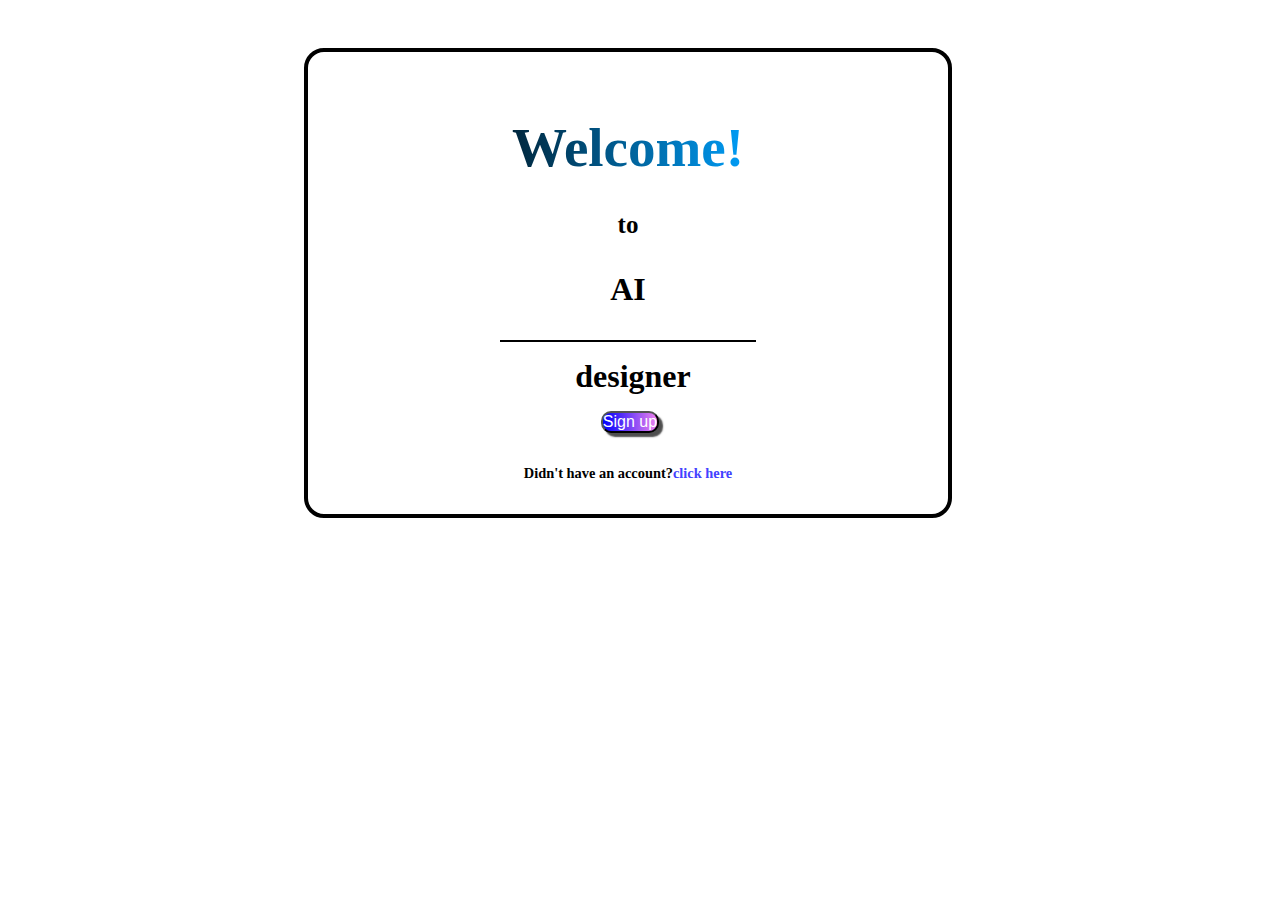
<file: index.html>
<!DOCTYPE html>
<html lang="en">
<head>
    <meta charset="UTF-8">
    <meta name="viewport" content="width=device-width, initial-scale=1.0">
    <title>Document</title>
    <link rel="stylesheet" href="project.css">
</head>
<body>
   <div class="heading">
    <h3>Welcome!</h3>
    <h5>to</h5>
    <h1>AI</h1>
   </div>
   <div class="line"></div>
   <div class="after">
    <h1>designer</h1>
    <button class="btn"><a href="project2.html">Sign up</a></button>
    <h5>Didn't have an account? <a href="project2.html">click here</a></h5>
</div>
</body>
</html>
</file>
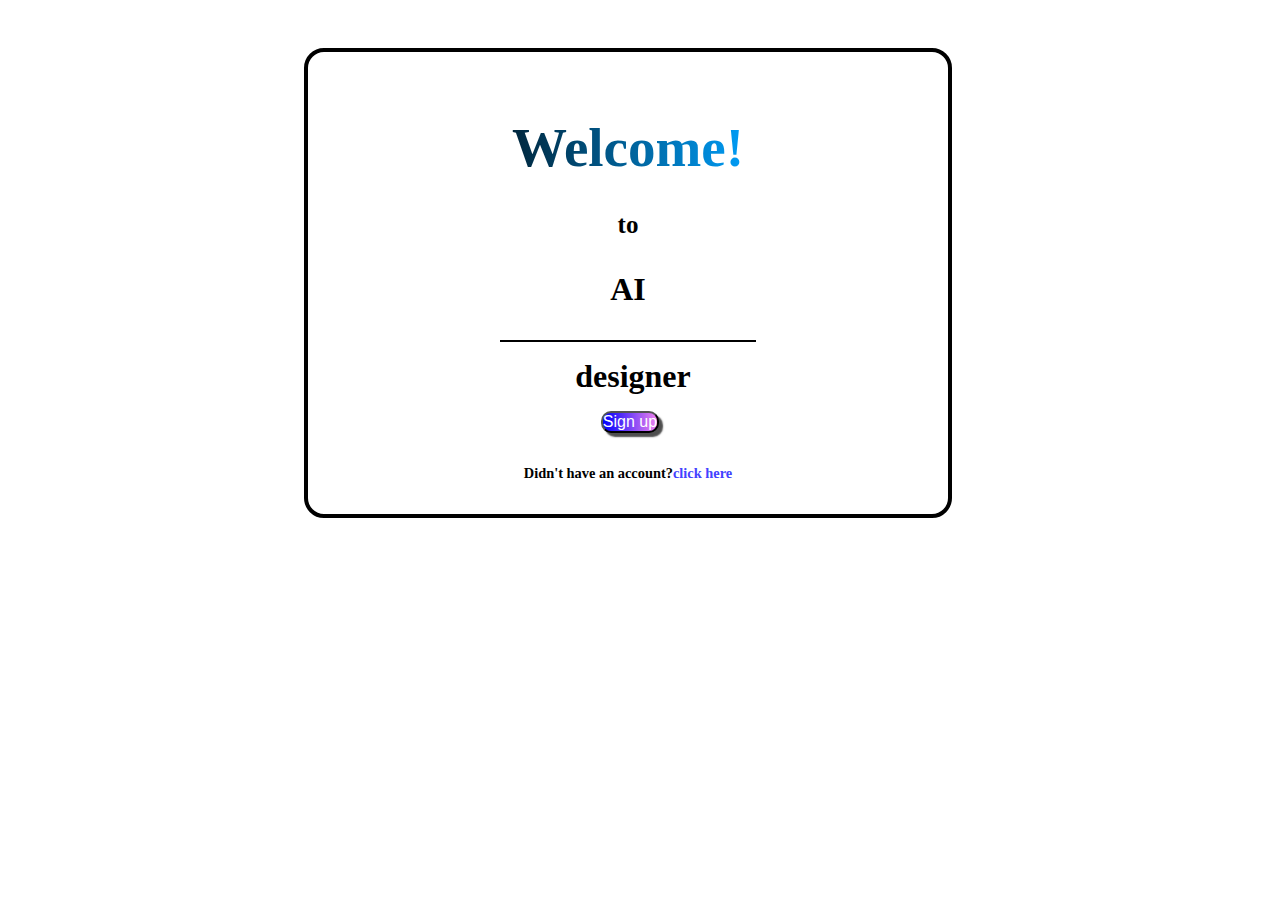
<file: project.html>
<!DOCTYPE html>
<html lang="en">
<head>
    <meta charset="UTF-8">
    <meta name="viewport" content="width=device-width, initial-scale=1.0">
    <title>Document</title>
    <link rel="stylesheet" href="project.css">
</head>
<body>
   <div class="heading">
    <h3>Welcome!</h3>
    <h5>to</h5>
    <h1>AI</h1>
   </div>
   <div class="line"></div>
   <div class="after">
    <h1>designer</h1>
    <button class="btn"><a href="project2.html">Sign up</a></button>
    <h5>Didn't have an account? <a href="project2.html">click here</a></h5>
</div>
</body>
</html>
</file>
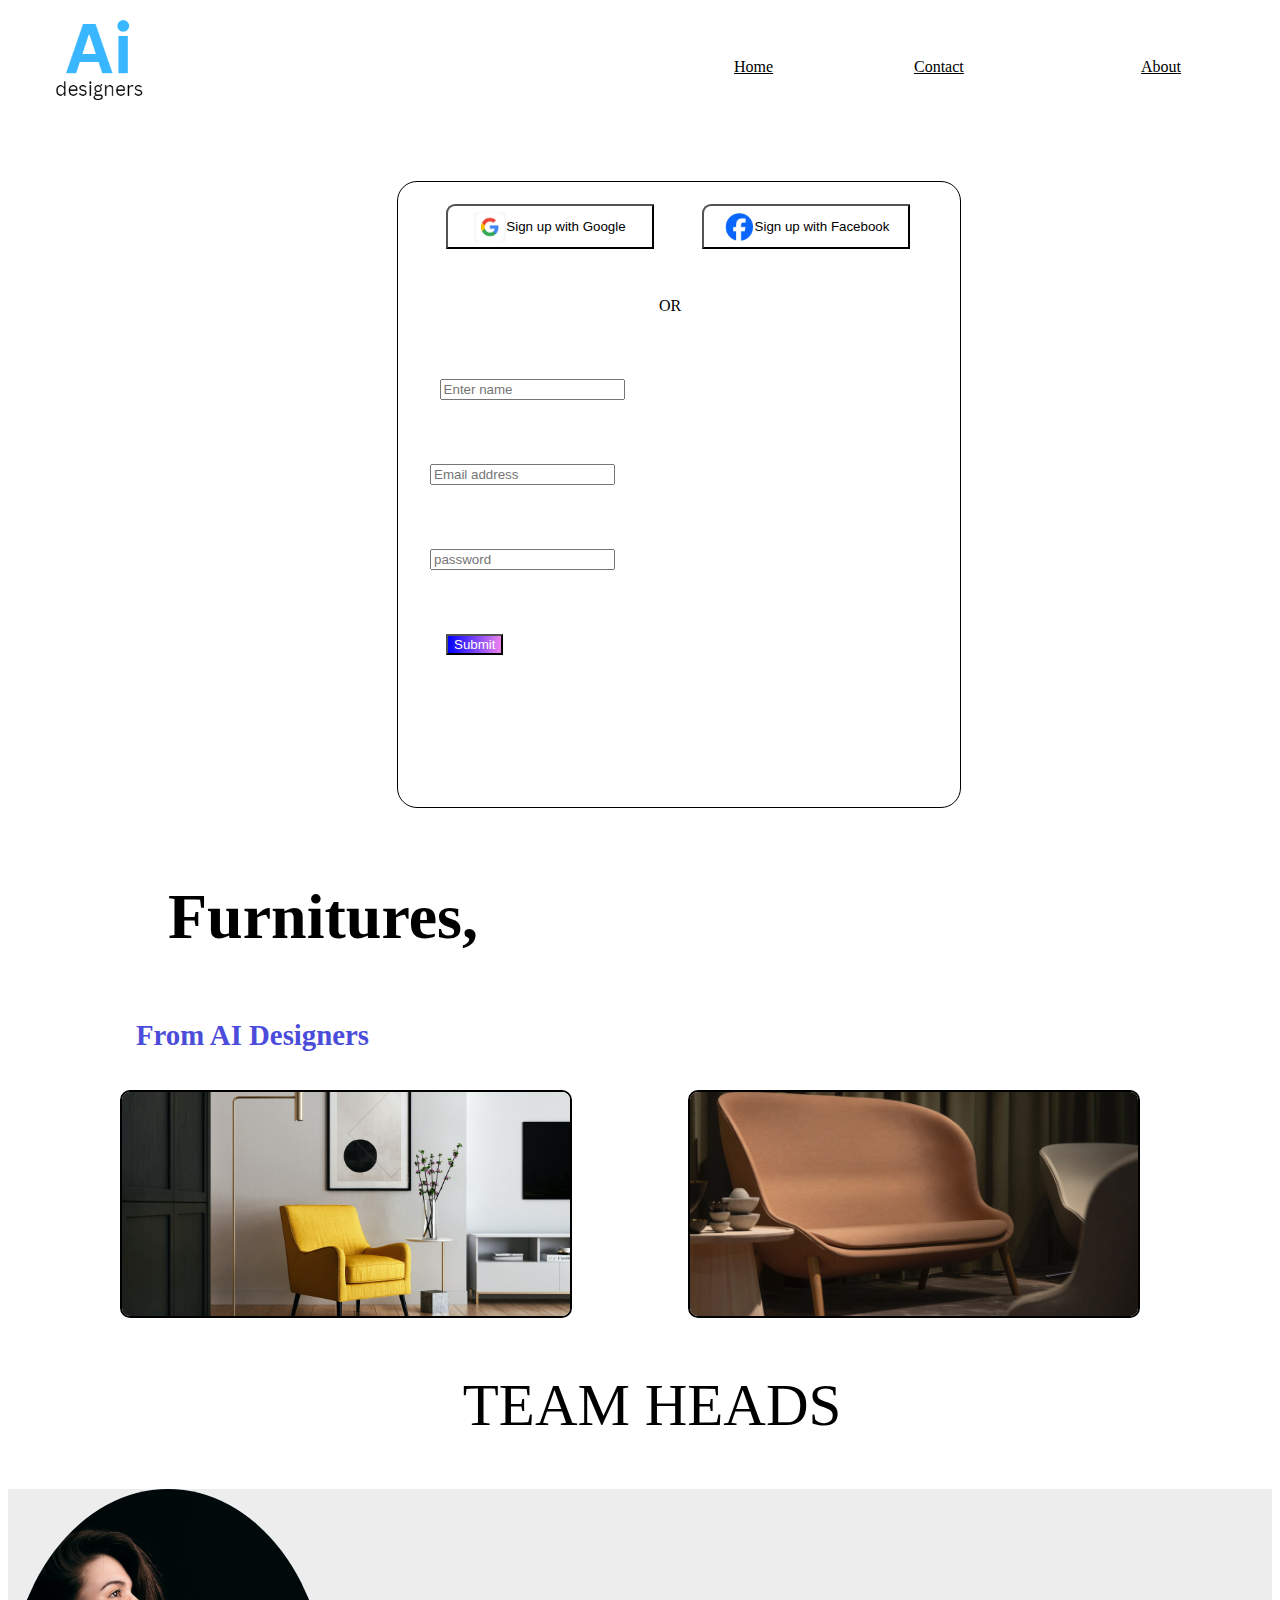
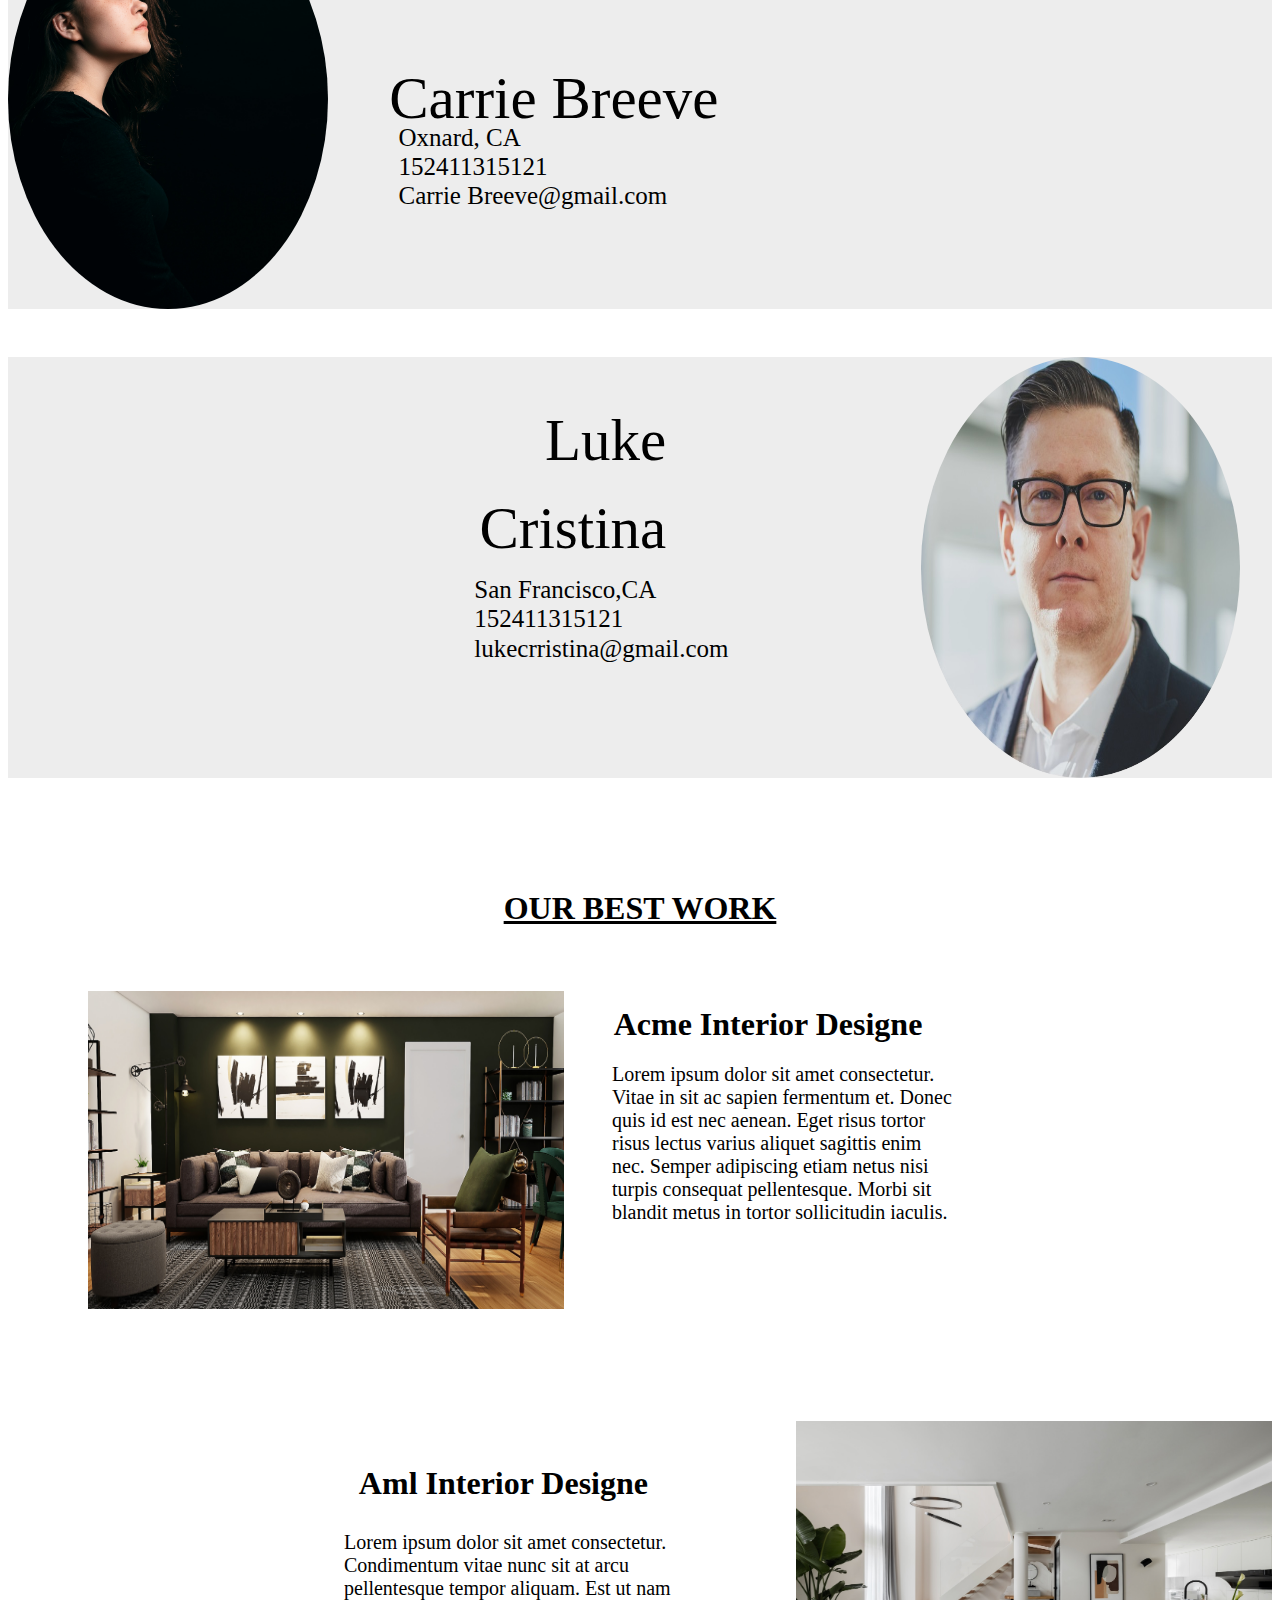
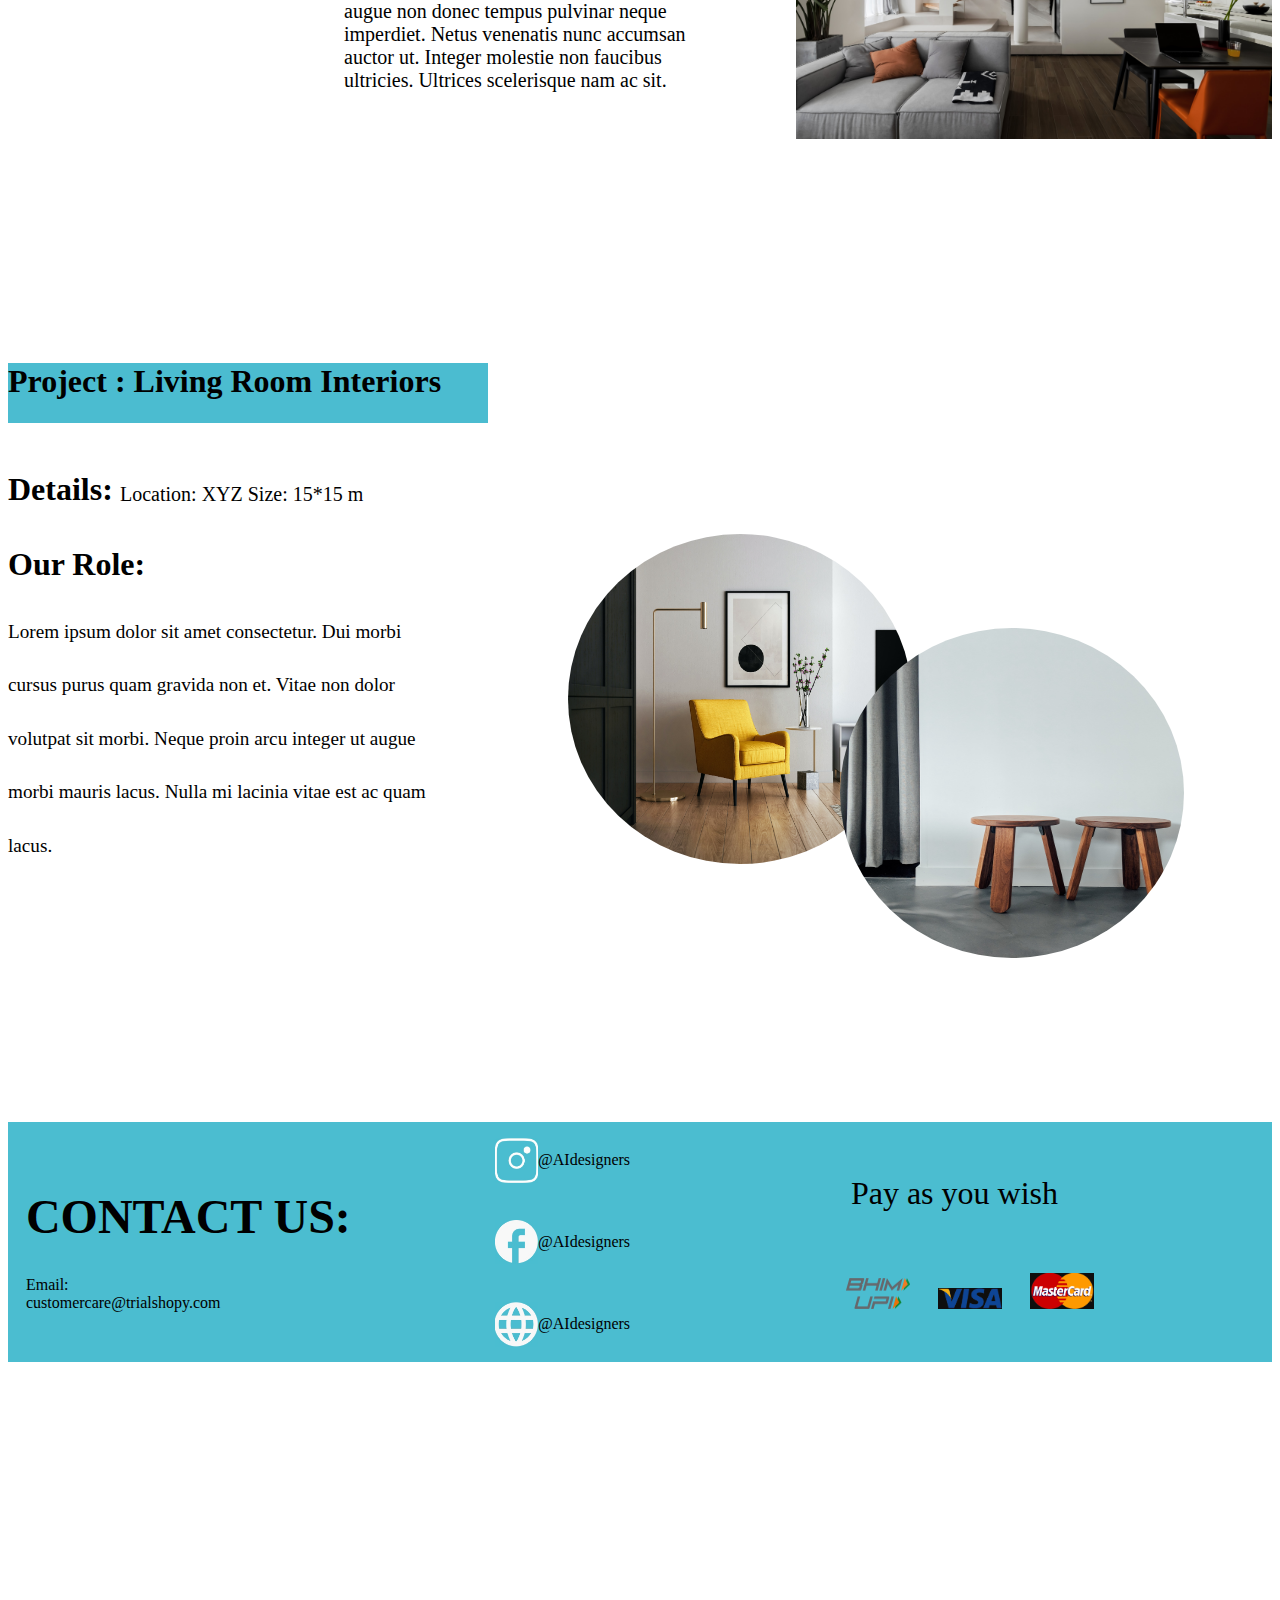
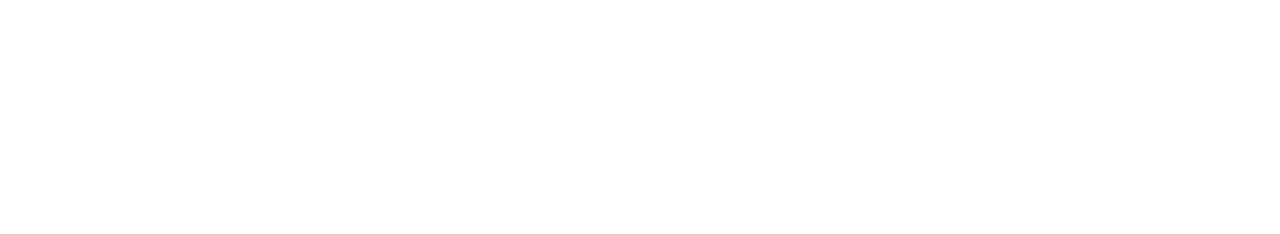
<file: project2.html>
<!DOCTYPE html>
<html lang="en">
<head>
    <meta charset="UTF-8">
    <meta name="viewport" content="width=device-width, initial-scale=1.0">
    <title>Document</title>
    <link rel="stylesheet" href="project2.css">
</head>
<body>
    <!-- header -->
    <div class="header">
        <header>
            <img class="logo" src="logo.png" alt="logo">
            <p class="home"><a href="project2.html">Home</a></p>
            <p class="contact"><a href="#">Contact</a></p>
            <p class="about"><a href="#">About</a></p>
        </header>
    </div>
    <div class="form">
        <form action="">
        <div class="btn">
        <button class="btn1" id="google"><img src="google.png" alt="google">Sign up with Google</button>
        <button class="btn1" id="facebook"><img src="facebook.png" alt="facebook">Sign up with Facebook</button><br>
    </div>
        <p>OR</p>
        <div class="name">
        <label class="name"></label>
        <input type="text" name="text" placeholder="Enter name"><br>
    </div>
    <div class="email">
       
        <label></label>
        <input type="text" name="text" placeholder="Email address"><br>
    </div>
    <div class="password">
        <label></label>
        <input type="password" name="password" placeholder="password "><br>
    </div>
    <input class="submit" type="submit" value="Submit">  
    </form>
    </div>

    <div class="furnitures">
        <div class="h1"><h1>Furnitures,</h1></div><br>
        <h4>From AI Designers</h4>
        <div class="image">
            <img src="sofa1.jpg" alt="sofa1" class="sofa1">
            <img src="sofa2.jpg" alt="sofa2" class="sofa2">
        </div>
    </div>
    <div class="heads">
        <h1>TEAM HEADS</h1>
            <div class="head1">
                <img src="head1.jpg" alt="head1">
                <h1>Carrie Breeve</h1>
                <p>Oxnard, CA <br>152411315121 <br>Carrie Breeve@gmail.com</p>
            </div>
            <div class="head2">
                <h1>Luke Cristina</h1>
                <p> San Francisco,CA <br> 152411315121 <br>lukecrristina@gmail.com</p>
                <img src="head2.jpg" alt="head2">
            </div>
    </div>

    <div class="work">
        <h1>OUR BEST WORK</h1>
        <div class="work1">
            <img src="work1.jpg" alt="work1">
            <h2>Acme Interior Designe</h2>
            <p>Lorem ipsum dolor sit amet consectetur. Vitae in sit ac sapien fermentum et. Donec quis id est nec aenean. Eget risus tortor risus lectus varius aliquet sagittis enim nec. Semper adipiscing etiam netus nisi turpis consequat pellentesque. Morbi sit blandit metus in tortor sollicitudin iaculis.</p>

        </div>
        <div class="work2">
            <h2>Aml Interior Designe</h2>
            <p>Lorem ipsum dolor sit amet consectetur. Condimentum vitae nunc sit at arcu pellentesque tempor aliquam. Est ut nam augue non donec tempus pulvinar neque imperdiet. Netus venenatis nunc accumsan auctor ut. Integer molestie non faucibus ultricies. Ultrices scelerisque nam ac sit.</p>
            <img src="work2.jpg" alt="work2">
        </div>
    </div>
    <div class="project">
        <h1 class="mainh">Project : Living Room Interiors</h1>
        <div class="deta">
        <h1>Details:</h1><p>Location: XYZ   Size: 15*15 m</p>
    </div>
        <div class="role">
            <h1>Our Role:</h1>
            <p>Lorem ipsum dolor sit amet consectetur. Dui morbi cursus purus quam gravida non et. Vitae non dolor volutpat sit morbi. Neque proin arcu integer ut augue morbi mauris lacus. Nulla mi lacinia vitae est ac quam lacus.</p>
        </div>
        <img class="project1" src="project1.jpg" alt="project1">
        <img src="project2.jpg" alt="project2" class="project2">
    </div>
    <footer class="foot">
        <div class="contacts">
            <h1>CONTACT US:</h1>
            <P>Email: <br> customercare@trialshopy.com</P>
        </div>
        <div class="follow">
            <div class="insta">  <img src="insta.jpg" alt="insta" ><p>@AIdesigners</p></div>
            <div class="face"><img src="face.jpg" alt="face" ><p>@AIdesigners</p></div>
            <div class="web"><img src="web.jpg" alt="web" ><p>@AIdesigners</p></div>
            
        </div>
        <div class="pay">
            <p>
            Pay as you wish
        </p>
        <div class="methods">
        <img src="bhim.png" alt="bhim" class="bhim">
        <img src="visa.png" alt="visa" class="visa">
        <img src="master.png" alt="master" class="master">
    </div>
    </div>
    </footer>
</body>
</html>
</file>
<file: project.css>
*{
    margin: 0px;
    padding: 0px;
}
body{
    width: 40rem;
    border-style: solid;
    border-color: black;
    border-width: 4px;
    border-radius: 20px;
    margin-top: 3rem;
    margin-left: 19rem;
    
}
.heading h3{
    margin-top: 4rem;
    font-size: 55px;
    display: flex;
    justify-content: center;
    align-items: center;
    background: linear-gradient(to right, rgb(0, 0, 0) 20%  , rgb(0, 162, 255)70% );
    -webkit-text-fill-color: transparent;
    -webkit-background-clip: text;
}
.heading h5{
    font-size: 25px;
    display: flex;
    justify-content: center;
    align-items: center;
    margin-top: 2rem;
}
.heading h1{
    display: flex;
    justify-content: center;
    align-items: center;
    margin-top: 2rem;
}
.line{
    display: flex;
    justify-content: center;
    align-items: center;
    width: 40%;
    background-color: black;
    height: 2px;
    margin-left: 12rem;
    margin-top: 2rem;
}
.after h1{
    display: flex;
    justify-content: center;
    align-items: center;
    margin-top: 1rem;
    margin-left: 10px;
}
.after button{
    display: flex;
    justify-content: center;
    align-items: center;
    margin-left: 18.3rem ;
    margin-top:1rem ;
    box-shadow: 4px 4px 1.5px rgb(78, 78, 78);
    border-radius: 10px;
    transition: all;
}
.btn{
    display: flex;
    justify-content: center;
    align-items: center;
    background-color: rgb(110, 110, 255);
    color: white;
    background-image: linear-gradient(to right , blue , violet);

}
.btn a{
    color: white;
    text-decoration: none;
    font-size: 1rem;
}
.btn :hover{
border-radius: 5px;
border-style: solid;
border-color: black;
transition: ease-in-out;
transition-duration: 0.1s;
}
.after h5{
    display: flex;
    justify-content: center;
    align-items: center;
    margin: 2rem;
    font-size: 0.9rem;
}
.after h5 a{
    text-decoration: none;
    color: rgb(66, 66, 255);
}



/* PAGE SECOND
</file>
<file: project2.css>
.header img{
display: flex;
flex-direction: column;
align-items: flex-start;
padding: 0px;
gap: 24px;
isolation: isolate;
width: 8rem;
object-fit: contain;
position: absolute;
left: 2.92%;
right: 88.47%;
top: -1.56%;
bottom: 86.33%;

}

.home {
position: absolute;
width: 87px;
height: 40px;
right: 459px;
top: 42px;
}

.contact{
   
position: absolute;
width: 134px;
height: 40px;
right: 232px;
top: 42px;


}
.about{
 
position: absolute;
width: 114px;
height: 40px;
right: 25px;
top: 42px;


}
.header a{
  color: black;
  text-decoration: underline black;
}

.form{


box-sizing: border-box;

position: absolute;
width: 564px;
height: 627px;
left: 397px;
top: 181px;

border: 1px solid #000000;
border-radius: 20px;

}
.form{
    display: flex;
    justify-content:flex-start;
    align-items:flex-start;
}
.btn{
 display: flex;
 justify-content: center;
 align-items: center;
}
.btn1{
display: flex;
justify-content: center;
align-items: center;
width: 13rem;
height: 45px;
top: 51px;
left: 47px;
gap: 0px;
border-radius: 9px 0px 0px 0px;
border: 1px 0px 0px 0px;
opacity: 0px;
margin-left: 3rem;
margin-top: 1.4rem;
background-color: white;
}
.btn img{
    width: 2rem;
    object-fit: contain;
    margin-left: 0px;
}
.form p{
display: flex;
justify-content: center;
align-items: center;
margin-top: 3rem;
margin-left: 2rem;
}
.name{
margin-bottom: 1rem;
border-width: 0px 0px 0px 2px;
  margin-bottom: 4rem;
  margin-top: 4rem;
  margin-left: 1.3rem;
}

.email{
  margin-bottom: 4rem;
  margin-left: 2rem;
}
.password{
  margin-top: 4rem;
  margin-left: 2rem;
}
.submit{
  margin-top: 4rem;
  margin-left: 3rem;
  background-image: linear-gradient(to right,blue, violet);
  color: white;
}

.furnitures{
  margin-top: 55rem;
 
}
.image img{
  width: 7rem;
}
.furnitures h1{
  display: flex;
  margin-left: 10rem;
  font-size: 4rem;

}
.furnitures h4{
  display: flex;
  margin-top: 4px;
  margin-left: 8rem;
  font-size: 1.8rem;
  color: rgb(76, 76, 219);

}
.image img{
  display: inline-flex;
  justify-content: center;
  align-items: center;
  width: 28rem;
  margin-left: 7rem;
  /* object-fit: contain; */
}
.sofa2{
  width: 65rem;
  height: 14rem;
  object-fit: cover;
  border-width: 2px;
  border-style: solid;
  border-color: #000000;
  border-radius: 10px;
}

.sofa1{
  width: 17rem;
  height: 14rem;
  object-fit: cover;
  border-width: 2px;
  border-style: solid;
  border-color: #000000;
  border-radius: 10px;
}

/* .heads{
  display: flex;
  justify-content: center;
  align-items: center;
} */
.heads h1{
  width: 391px;
height: 88px;
left: 559px;
gap: 0px;
opacity: 0px;
font-family: Literata;
font-size: 59px;
font-weight: 400;
line-height: 87.62px;
text-align: right;
margin-left: 35%;

}
.head1{
  display: flex;
  justify-content: flex-start;
  align-items: center;
  background: #9B9B9B2E;
  
}
.head1 img{
  width: 319.5px;
height: 420.18px;
top: 120.42px;
left: 228.35px;
gap: 0px;
opacity: 0px;
border-radius: 100%;
}

.head1 h1{
  margin-left:0% ;
}
.head1 p{
  margin-top: 10rem;
  transform: translateX(-20rem);
  font-family: Roboto;
font-size: 25px;
font-weight: 400;
line-height: 29.3px;
text-align: left;

}
.head2{
  margin-top: 3rem;
  display: flex;
  justify-content: flex-end;
  align-items:flex-start;
  background: #9B9B9B2E;
}
.head2 img{
  width: 319.5px;
height: 420.18px;
top: 120.42px;
left: 228.35px;
gap: 0px;
opacity: 0px;
border-radius: 100%;
margin-right: 2rem;
}
.head2 h1{
  margin-right: 0%;
  display: flex;
  justify-content: flex-start;



}
.head2 p{
  margin-top: 13.6rem;
  transform: translateX(-12rem);
  font-family: Roboto;
font-size: 25px;
font-weight: 400;
line-height: 29.3px;
text-align: left;
}

/* .work{
  display: flex;
  justify-content: center;
  align-items: center;

} */
.work h1{
  display: flex;
  justify-content: center;
  align-items: center;
  text-decoration: underline;
  margin-top: 7rem;
  margin-bottom: 4rem;
}
.work1{
  display: flex;
  justify-content: center;
  align-items: center;

}
.work1 img{
  width: 476px;
height: 318px;
top: 986px;
left: 250px;
gap: 0px;
opacity: 0px;
margin-left: 5rem;
}
.work1 h2{
  display: flex;
  justify-content: flex-start;
  align-items: center;
  padding-right: 4rem;
  position: absolute;
  margin-left: 20rem;
  margin-top: 0%;
  transform: translateY(-7rem);
  font-size: 2rem;
}
.work1 p{
  margin-left: 3rem;
  transform: translateY(-0.4rem);
  font-size: 20px;
  margin-right: 20rem;
}

.work2{
  display: flex;
  justify-content: flex-end;
  align-items: center;
  margin-top: 7rem;

}
.work2 img{
  width: 476px;
  height: 318px;
  top: 986px;
  left: 250px;
  gap: 0px;
  opacity: 0px;
  margin-left: 5rem;
}
.work2 h2{
  display: flex;
justify-content: center ;
align-items: center;
transform: translateY(-6rem);
position: absolute;
margin-right: 39rem;
font-size:2rem ;
}
.work2 p{
  margin-left: 21rem;
  transform: translateY(2rem);
  font-size: 20px;
   margin-right: 0%;
}
.project{
  margin-top:14rem ;
}
.mainh{
  background: #0FA6C0BF;
  width: 480px;
height: 60px;
top: 242px;
left: -63px;
gap: 0px;
opacity: 0px;

  
}
.deta{
  margin-top: 3rem;
}

.deta p{
  transform: translateY(-2.9rem);
  /* transform: translateX(2rem); */
  margin-left: 7rem;
  font-size: 20px;
}


.role{
  transform: translateY(-1.7rem);
}
.role p{
  margin-right: 65%;
  font-family: Literata;
font-size: 1.2rem;
font-weight: 400;
line-height: 53.46px;
text-align: left;

}
.project1{
  width: 344px;
height: 330px;
top: 236px;
left: 809px;
gap: 0px;
opacity: 0px;
border-radius: 100%;
/* transform: translateX(100rem); */
margin-left: 35rem;
transform: translateY(-24rem);
z-index: 1;
}
.project2{
  width: 344px;
  height: 330px;
  top: 236px;
  left: 809px;
  gap: 0px;
  opacity: 0px;
  border-radius: 100%;
  margin-left: 52rem;
transform: translateY(-39rem);
z-index: -1;
}


footer{
  display:flex;
  justify-content: center;
  align-items: center;
  /* margin-left:20rem ; */
  transform: translateY(-29rem);
 height: 15rem;
 background: #4BBDD0;
 width: 100%;

}

.contacts{
 transform: translateX(-10rem);
}
.contacts h1{
font-size: 3rem;
}
footer img{
  width: 2.7rem;
  object-fit: contain;
}
.follow{ 
  transform: translateX(-3rem);
}
.insta{
  display: flex;
  margin: 2rem;
 
}
.face{
  display: flex;
  margin: 2rem;
}
.web{
  display: flex;
  margin: 2rem;
}
.pay{
  margin-left: 7rem;
}
.pay p{
  margin-left: 1.8rem;
font-size: 2rem;
transform: translateY(-29px);
}
.methods img{
 width: 4rem;
 gap: 2rem;
 margin-left:1.5rem ;
}
</file>
